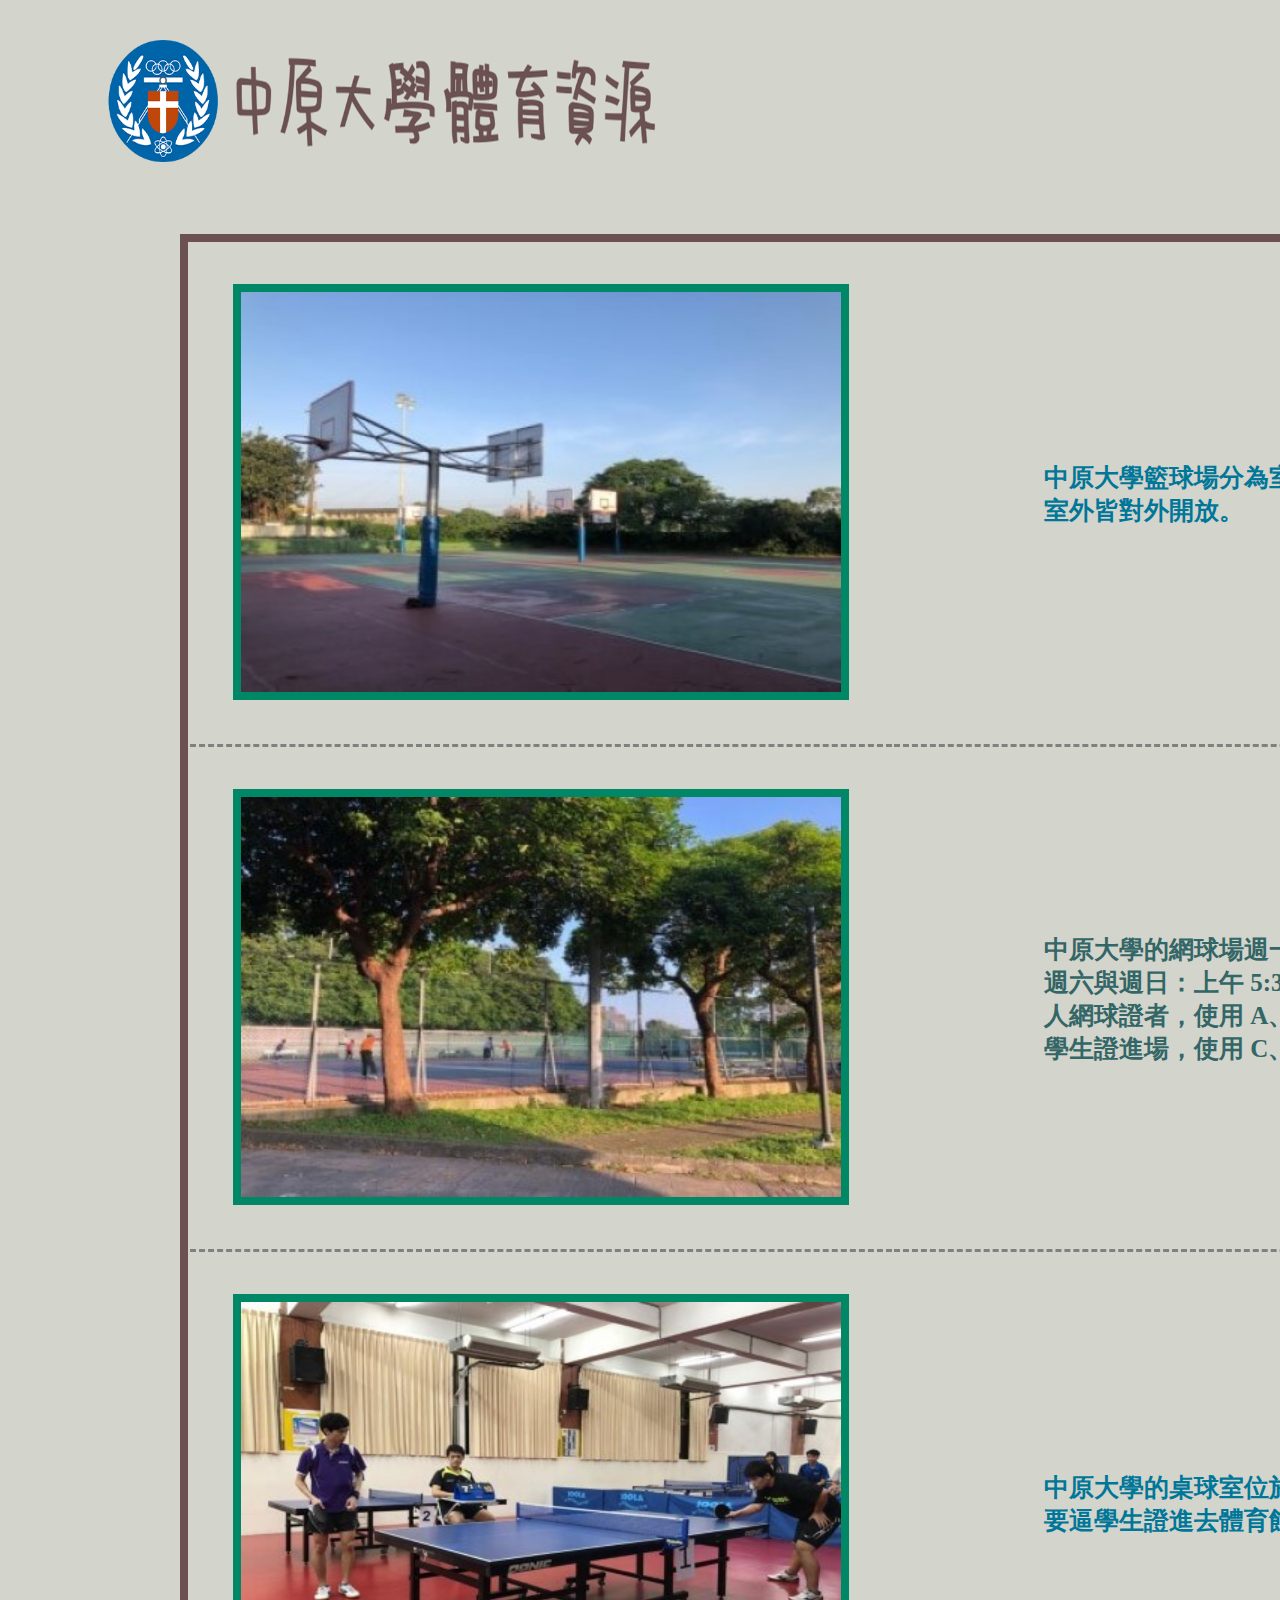
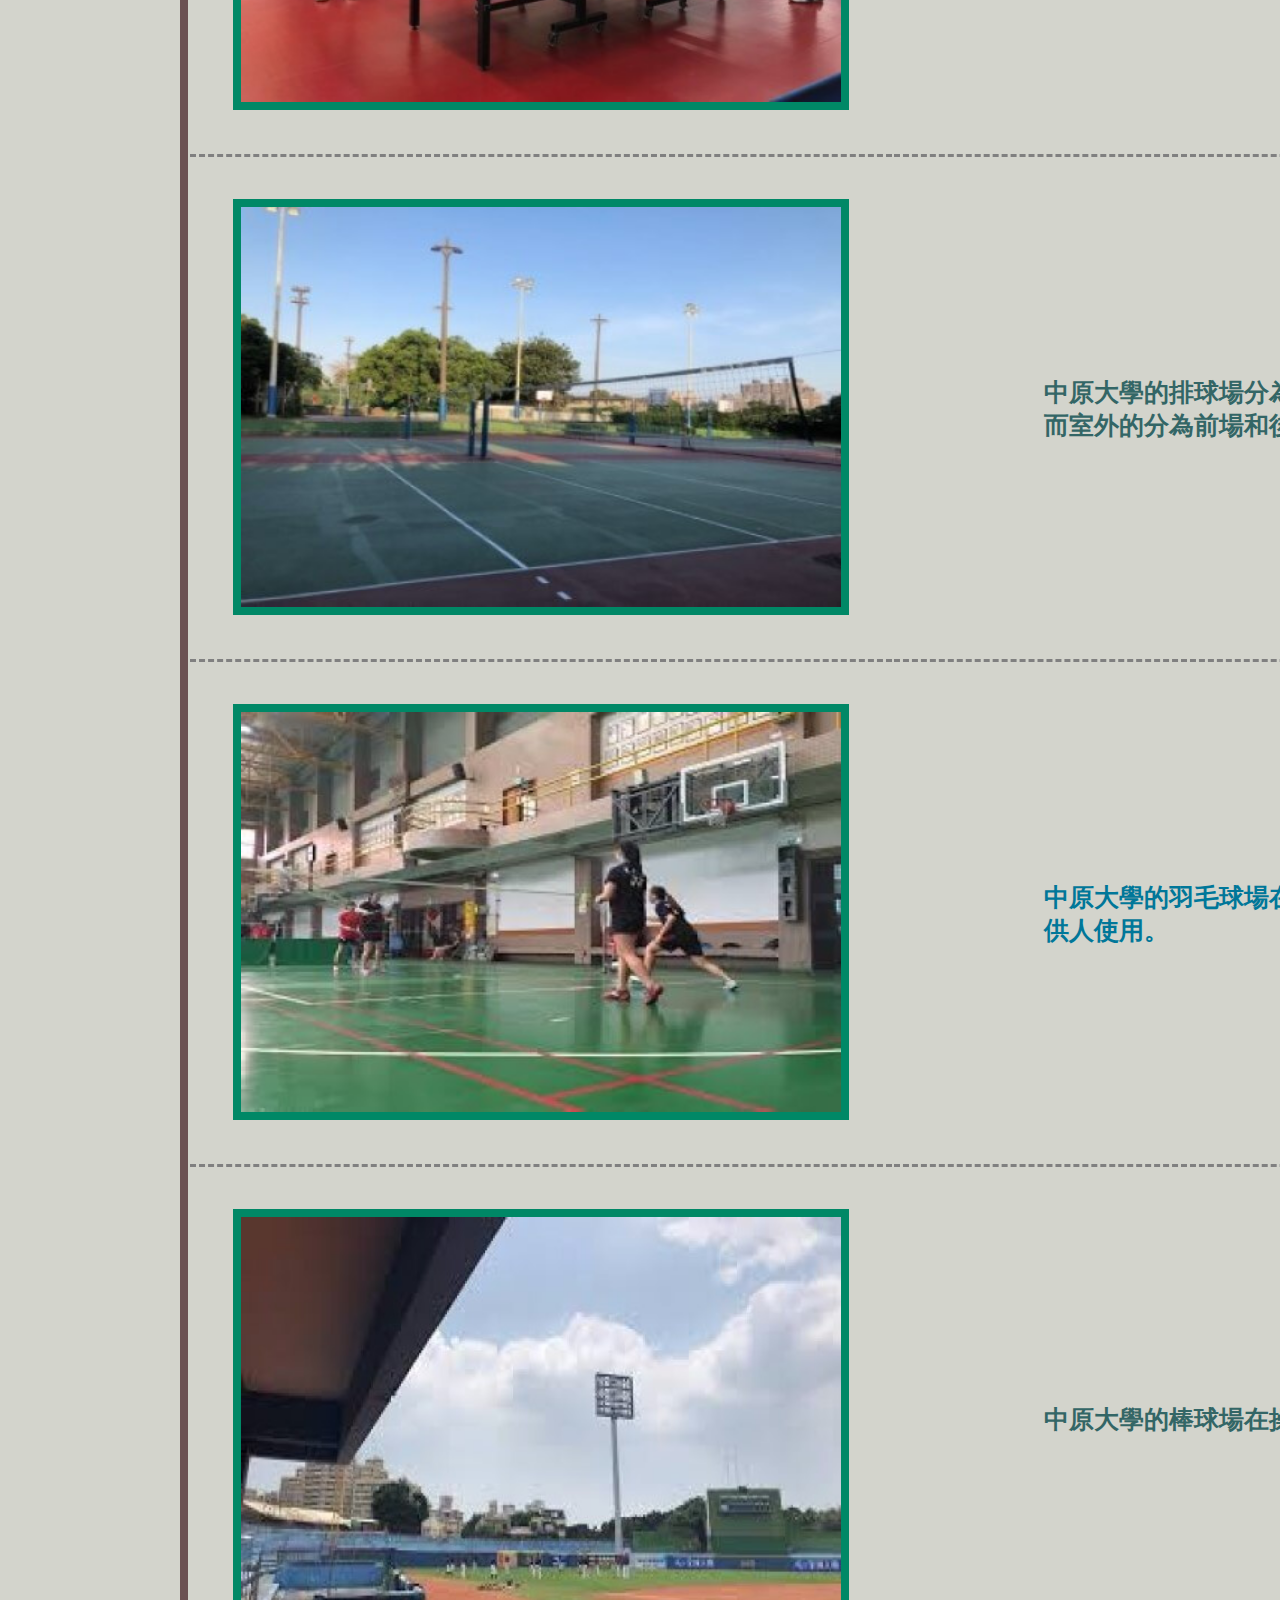
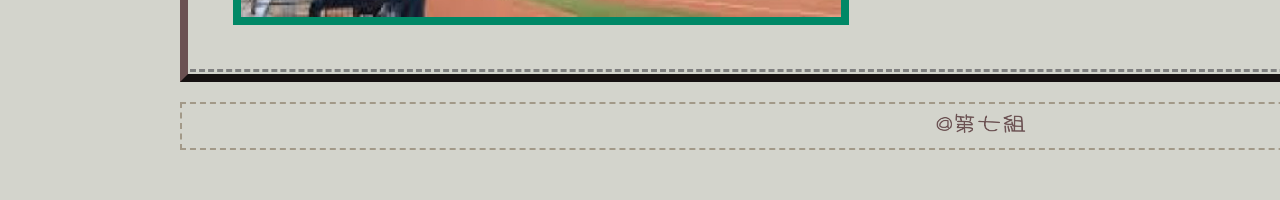
<file: ball.html>
<!DOCTYPE html>
<html>
<head>
  <meta name="viewport" content="width=device-width, initial-scale=1">
  <link rel="stylesheet" type="text/css" href="assets/css/style3.css" />
  <link rel="stylesheet" href="https://stackpath.bootstrapcdn.com/bootstrap/4.2.1/css/bootstrap.min.css" integrity="sha384-GJzZqFGwb1QTTN6wy59ffF1BuGJpLSa9DkKMp0DgiMDm4iYMj70gZWKYbI706tWS" crossorigin="anonymous">
  <meta charset="utf-8">
  <link rel="stylesheet" type="text/css" href="assets/css/style4.css" />
  <script src="https://code.jquery.com/jquery-3.3.1.slim.min.js" integrity="sha384-q8i/X+965DzO0rT7abK41JStQIAqVgRVzpbzo5smXKp4YfRvH+8abtTE1Pi6jizo" crossorigin="anonymous"></script>
  <script src="https://cdnjs.cloudflare.com/ajax/libs/popper.js/1.14.6/umd/popper.min.js" integrity="sha384-wHAiFfRlMFy6i5SRaxvfOCifBUQy1xHdJ/yoi7FRNXMRBu5WHdZYu1hA6ZOblgut" crossorigin="anonymous"></script>
  <script src="https://stackpath.bootstrapcdn.com/bootstrap/4.2.1/js/bootstrap.min.js" integrity="sha384-B0UglyR+jN6CkvvICOB2joaf5I4l3gm9GU6Hc1og6Ls7i6U/mkkaduKaBhlAXv9k" crossorigin="anonymous"></script>
  <script src="assets/js/index.js"></script>
</head>



<body class="body">
  <!--標題-->
  <div class="head">
    <a href="index.html"><div class="pic"><img src="assets/image/title.png" height="140" width="570" class="isport"></div></a>
  </div>
  <!---->


  <div class="tablediv">
   <table>
      <tr>
        <td class="photo"><img class="i" src="assets/image/p5.jpg" height="400" width="600"></td>
        <td class="word"><font color="#007799" face="標楷體"><b>中原大學籃球場分為室外與室內，室內只要逼學生證方可進入，而室外皆對外開放。</td>
      </tr>

      <tr>
        <td class="photo"><img class="i" src="assets/image/p6.jpg" height="400" width="600"></td>
        <td class="word"><font color="#336666" face="標楷體" ><b>中原大學的網球場週一至週五：上午 5:30~8:00、下午 17:10~18:50
週六與週日：上午 5:30~9:00、下午 16:00~18:50
本時段內持有個人網球證者，使用 A、B 球場；本校學生未持有個人網球證者，憑學生證進場，使用 C、D 球場。</td>
      </tr>

      <tr>
        <td class="photo"><img class="i" src="assets/image/p7.jpg" height="400" width="600"></td>
        <td class="word"><font color="#007799" face="標楷體"><b>中原大學的桌球室位於體育館一進去的左手邊走到底的地下室，只要逼學生證進去體育館便可以使用。</td>
      </tr>

      <tr>
        <td class="photo"><img class="i" src="assets/image/p8.jpg" height="400" width="600"></td>
        <td class="word"><font color="#336666" face="標楷體"><b>中原大學的排球場分為室內和室外，室內在體育館籃球場的右側，而室外的分為前場和後場，和籃球場一樣。</td>
      </tr>

       <tr>
        <td class="photo"><img class="i" src="assets/image/p9.jpg" height="400" width="600"></td>
        <td class="word"><font color="#007799" face="標楷體"><b>中原大學的羽毛球場在體育館一進去籃球場的左側，有提供羽毛球供人使用。</td>
      </tr>

       <tr>
        <td class="photo"><img class="i" src="assets/image/p10.jpg" height="400" width="600"></td>
        <td class="word"><font color="#336666" face="標楷體"><b>中原大學的棒球場在操場的中央。</td>
      </tr>





    </table>
  </div>

  <!---footer---->
  <div class="footer">
       <center><img src="assets/image/footer.png" height="40" width="100">
  </div>
  <!---->


</body>

</html>
</file>
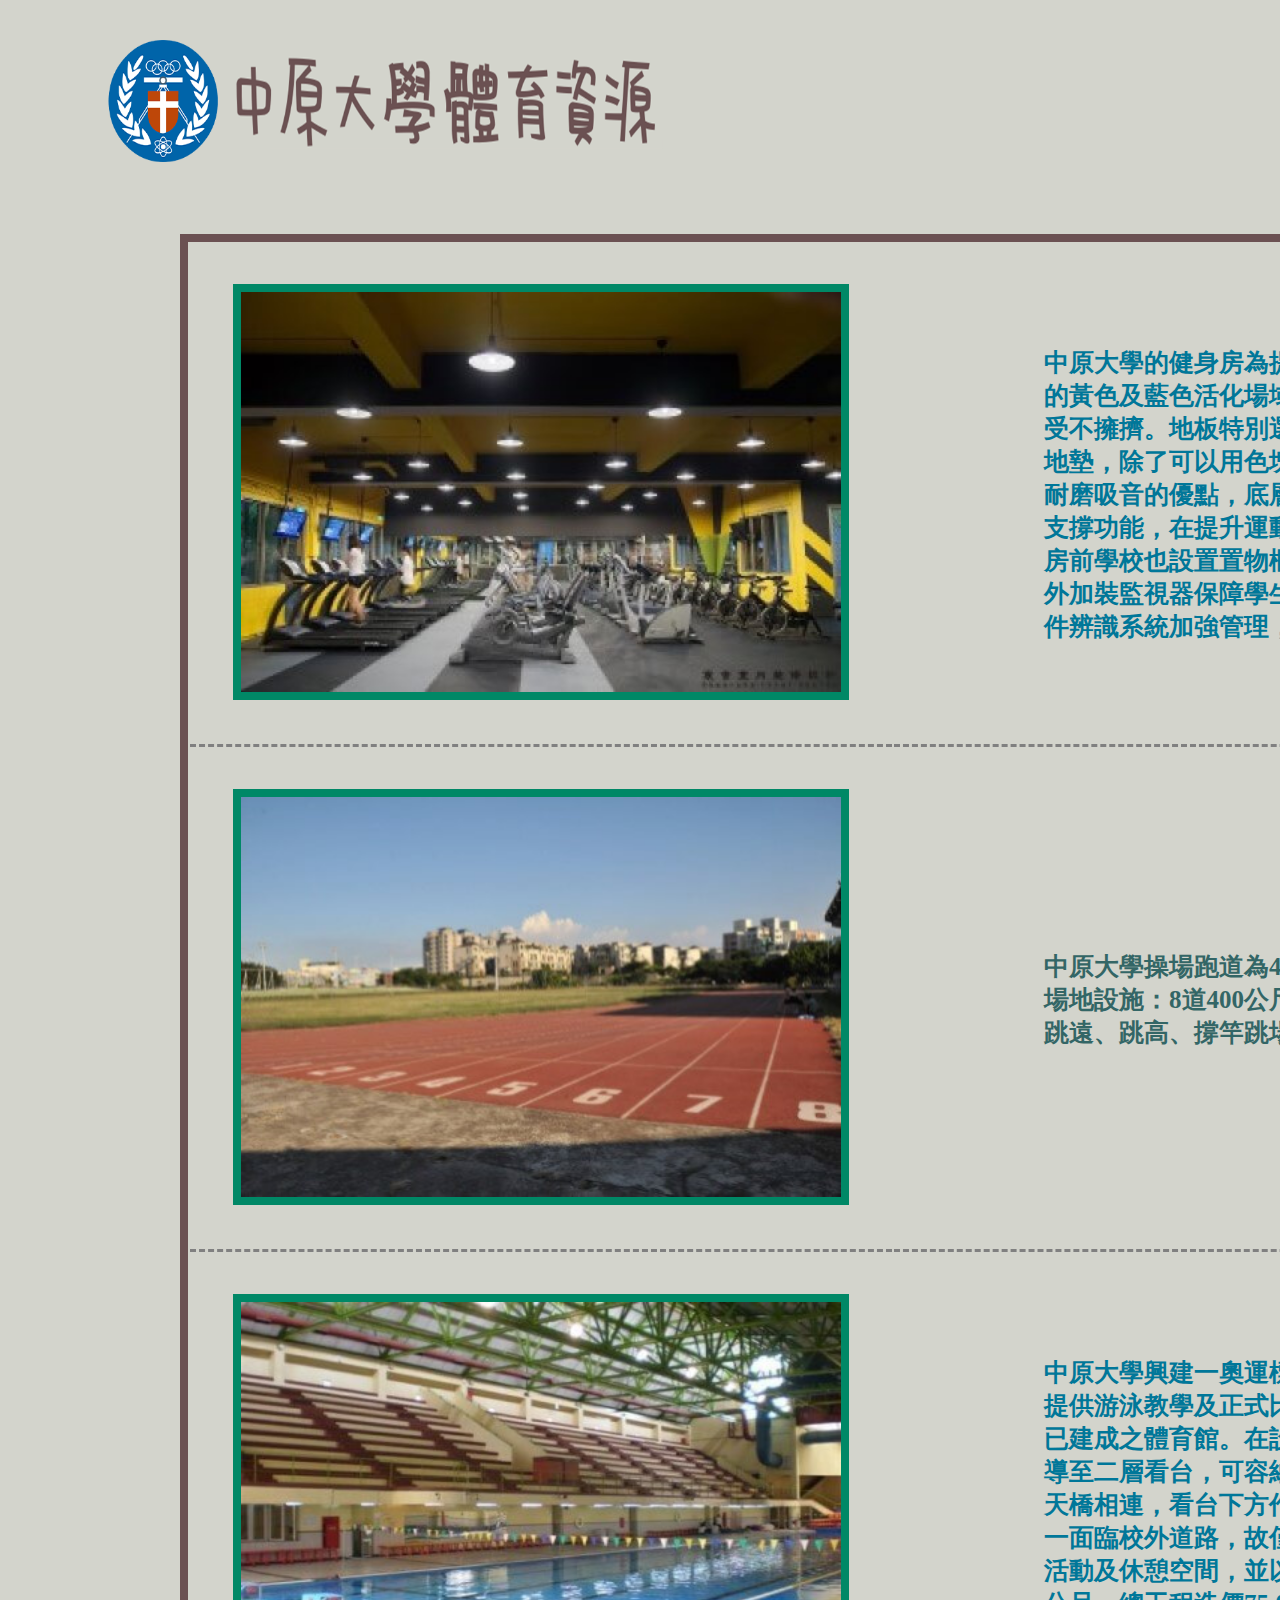
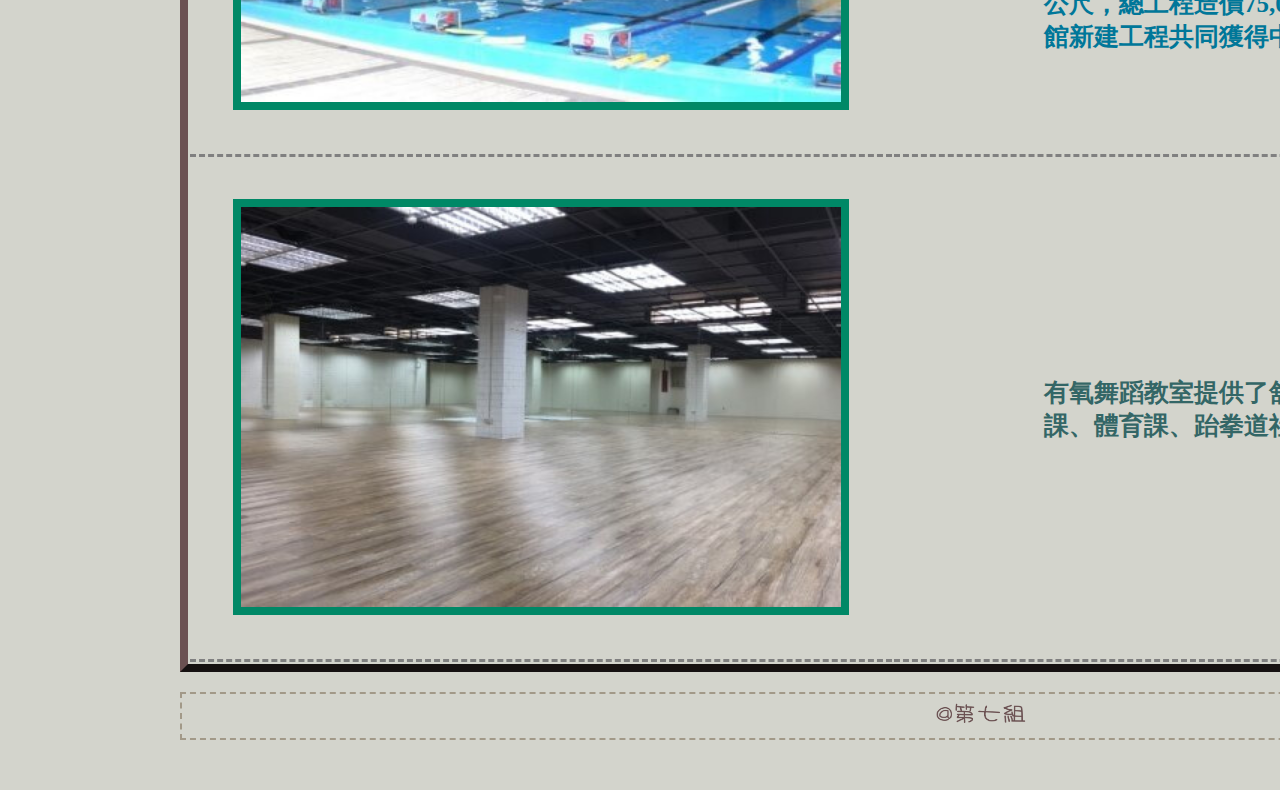
<file: fitness.html>
<!DOCTYPE html>
<html>
<head>
  <meta name="viewport" content="width=device-width, initial-scale=1">
  <link rel="stylesheet" type="text/css" href="assets/css/style3.css" />
  <link rel="stylesheet" href="https://stackpath.bootstrapcdn.com/bootstrap/4.2.1/css/bootstrap.min.css" integrity="sha384-GJzZqFGwb1QTTN6wy59ffF1BuGJpLSa9DkKMp0DgiMDm4iYMj70gZWKYbI706tWS" crossorigin="anonymous">
  <meta charset="utf-8">
  <link rel="stylesheet" type="text/css" href="assets/css/style4.css" />
  <script src="https://code.jquery.com/jquery-3.3.1.slim.min.js" integrity="sha384-q8i/X+965DzO0rT7abK41JStQIAqVgRVzpbzo5smXKp4YfRvH+8abtTE1Pi6jizo" crossorigin="anonymous"></script>
  <script src="https://cdnjs.cloudflare.com/ajax/libs/popper.js/1.14.6/umd/popper.min.js" integrity="sha384-wHAiFfRlMFy6i5SRaxvfOCifBUQy1xHdJ/yoi7FRNXMRBu5WHdZYu1hA6ZOblgut" crossorigin="anonymous"></script>
  <script src="https://stackpath.bootstrapcdn.com/bootstrap/4.2.1/js/bootstrap.min.js" integrity="sha384-B0UglyR+jN6CkvvICOB2joaf5I4l3gm9GU6Hc1og6Ls7i6U/mkkaduKaBhlAXv9k" crossorigin="anonymous"></script>
  <script src="assets/js/index.js"></script>
</head>

<body class="body">
  <!--標題-->
  <div class="head">
    <a href="index.html"><div class="pic"><img src="assets/image/title.png" height="140" width="570" class="isport"></div></a>
  </div>
  <!---->


  <div class="tablediv">
   <table>
      <tr>
        <td class="photo"><img class="i" src="assets/image/p1.jpg" height="400" width="600"></td>
        <td class="word"><font color="#007799" face="標楷體"><b>中原大學的健身房為提供學生最舒適減壓的運動空間，以明亮飽和的黃色及藍色活化場域更帶來朝氣感。器材則沿牆擺設，讓視覺感受不擁擠。地板特別選用深灰、黑色互搭的巧拼式TCP健身房專用地墊，除了可以用色塊劃分不同部位的健身區域，地墊本身還具有耐磨吸音的優點，底層的橡膠特性更能為學生們提供彈性、穩定的支撐功能，在提升運動品質之餘也保護學生運動安全！在進入健身房前學校也設置置物櫃供學生暫時擺放球鞋、運動用品，並於場內外加裝監視器保障學生個人財產，以防物品遭竊，出入場則採用證件辨識系統加強管理，讓學生可以無慮自在地享受運動。</td>
      </tr>

      <tr>
        <td class="photo"><img class="i" src="assets/image/p2.jpg" height="400" width="600"></td>
        <td class="word"><font color="#336666" face="標楷體" ><b>中原大學操場跑道為400M<br>
        場地設施：8道400公尺跑道、標槍、鉛球、鐵餅、鏈球投擲場地、跳遠、跳高、撐竿跳場地、3000 障礙水坑。</td>
      </tr>

      <tr>
        <td class="photo"><img class="i" src="assets/image/p3.jpg" height="400" width="600"></td>
        <td class="word"><font color="#007799" face="標楷體"><b>中原大學興建一奧運標準之室內游泳池，池內有水道8條長50M，提供游泳教學及正式比賽之用。外牆R.C、屋頂鋼構，造型配搭先已建成之體育館。在設計上乾濕動線嚴格劃分，觀眾自門廳直接引導至二層看台，可容納觀眾400～600席，看台架高與體育館二樓以天橋相連，看台下方作為更衣、浴廁、管理及機電之用。由於泳池一面臨校外道路，故僅開高窗，泳池兩端以大玻璃面配合池邊教學活動及休憩空間，並以天窗採光。本工程總樓地板面積3,130平方公尺，總工程造價75,000,000元，於1991年5月竣工。本工程與體育館新建工程共同獲得中華民國建築師雜誌銀牌獎。</td>
      </tr>

      <tr>
        <td class="photo"><img class="i" src="assets/image/p4.jpg" height="400" width="600"></td>
        <td class="word"><font color="#336666" face="標楷體"><b>有氧舞蹈教室提供了舒適的環境可供中原大學的學生做有氧舞蹈課、體育課、跆拳道社團......等練習。</td>
      </tr>



    </table>
  </div>

  <!---footer---->
  <div class="footer">
       <center><img src="assets/image/footer.png" height="40" width="100">
  </div>
  <!---->


</body>

</html>
</file>
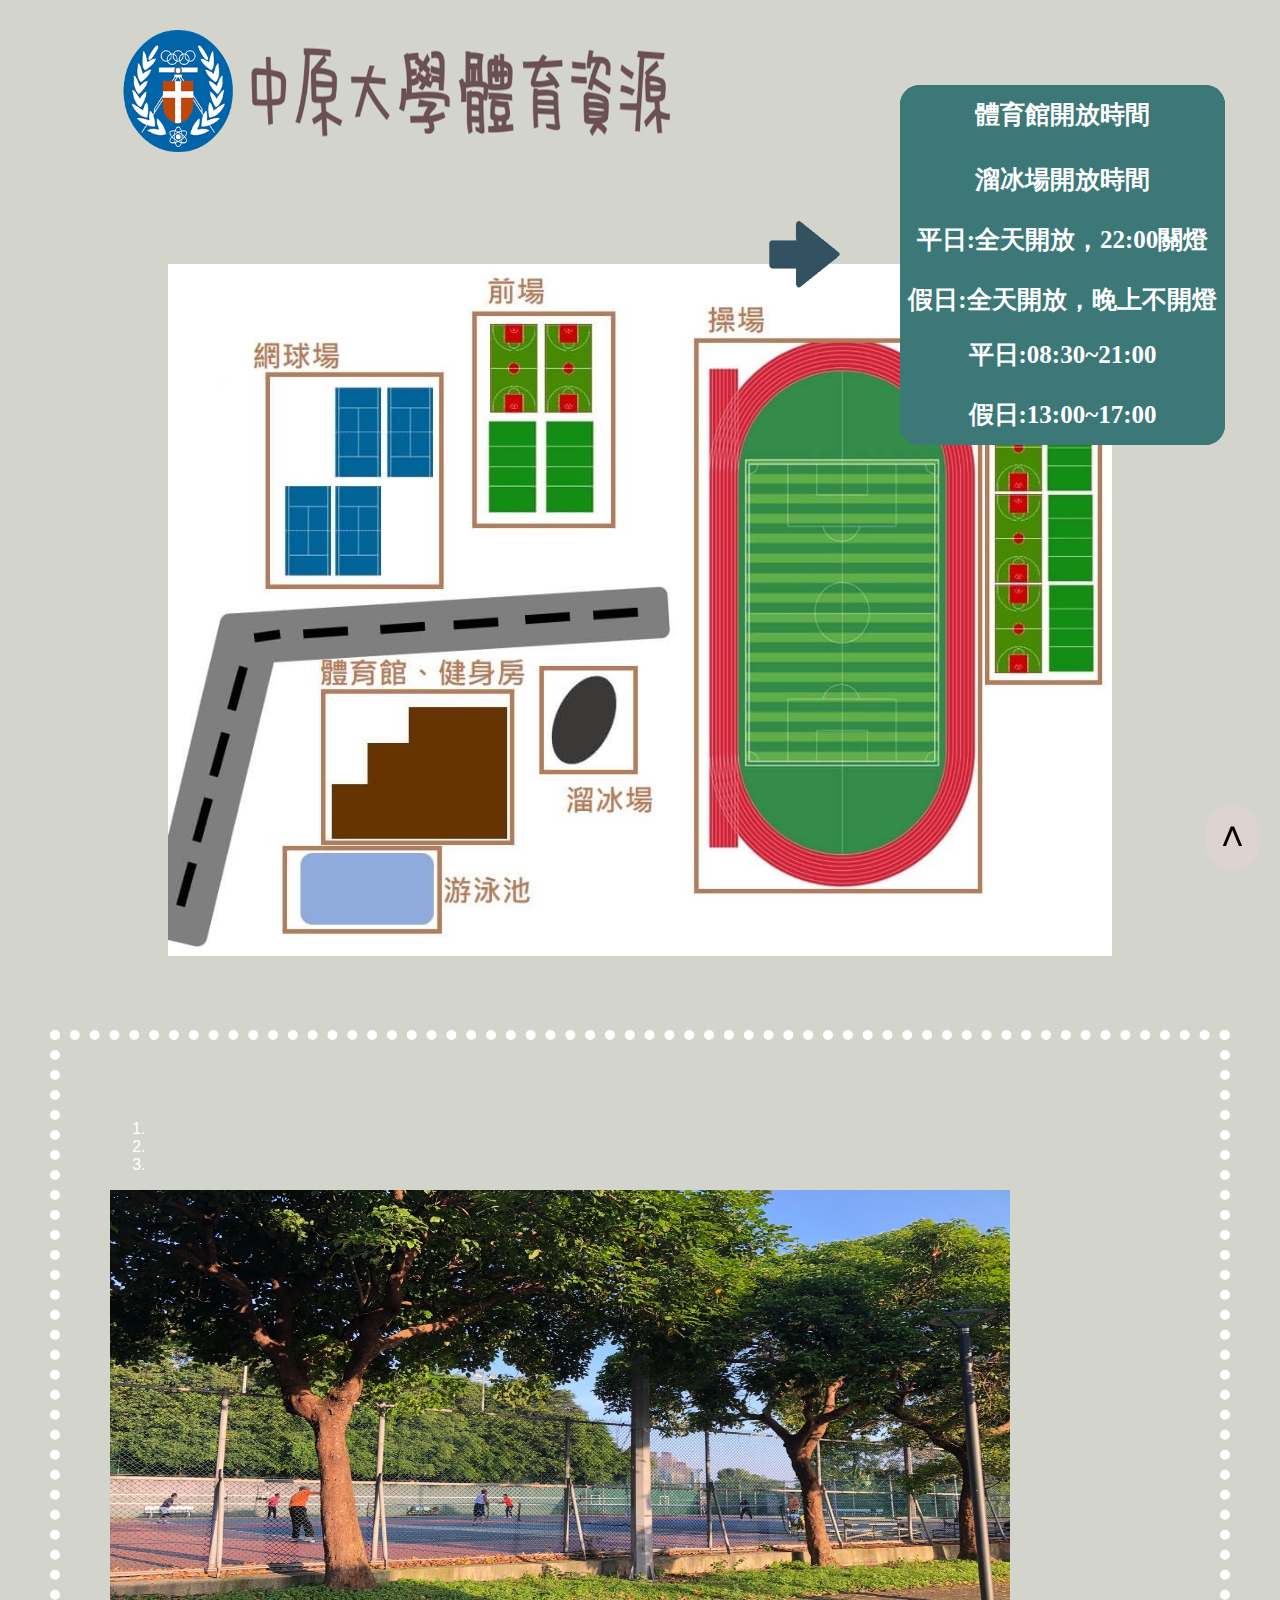
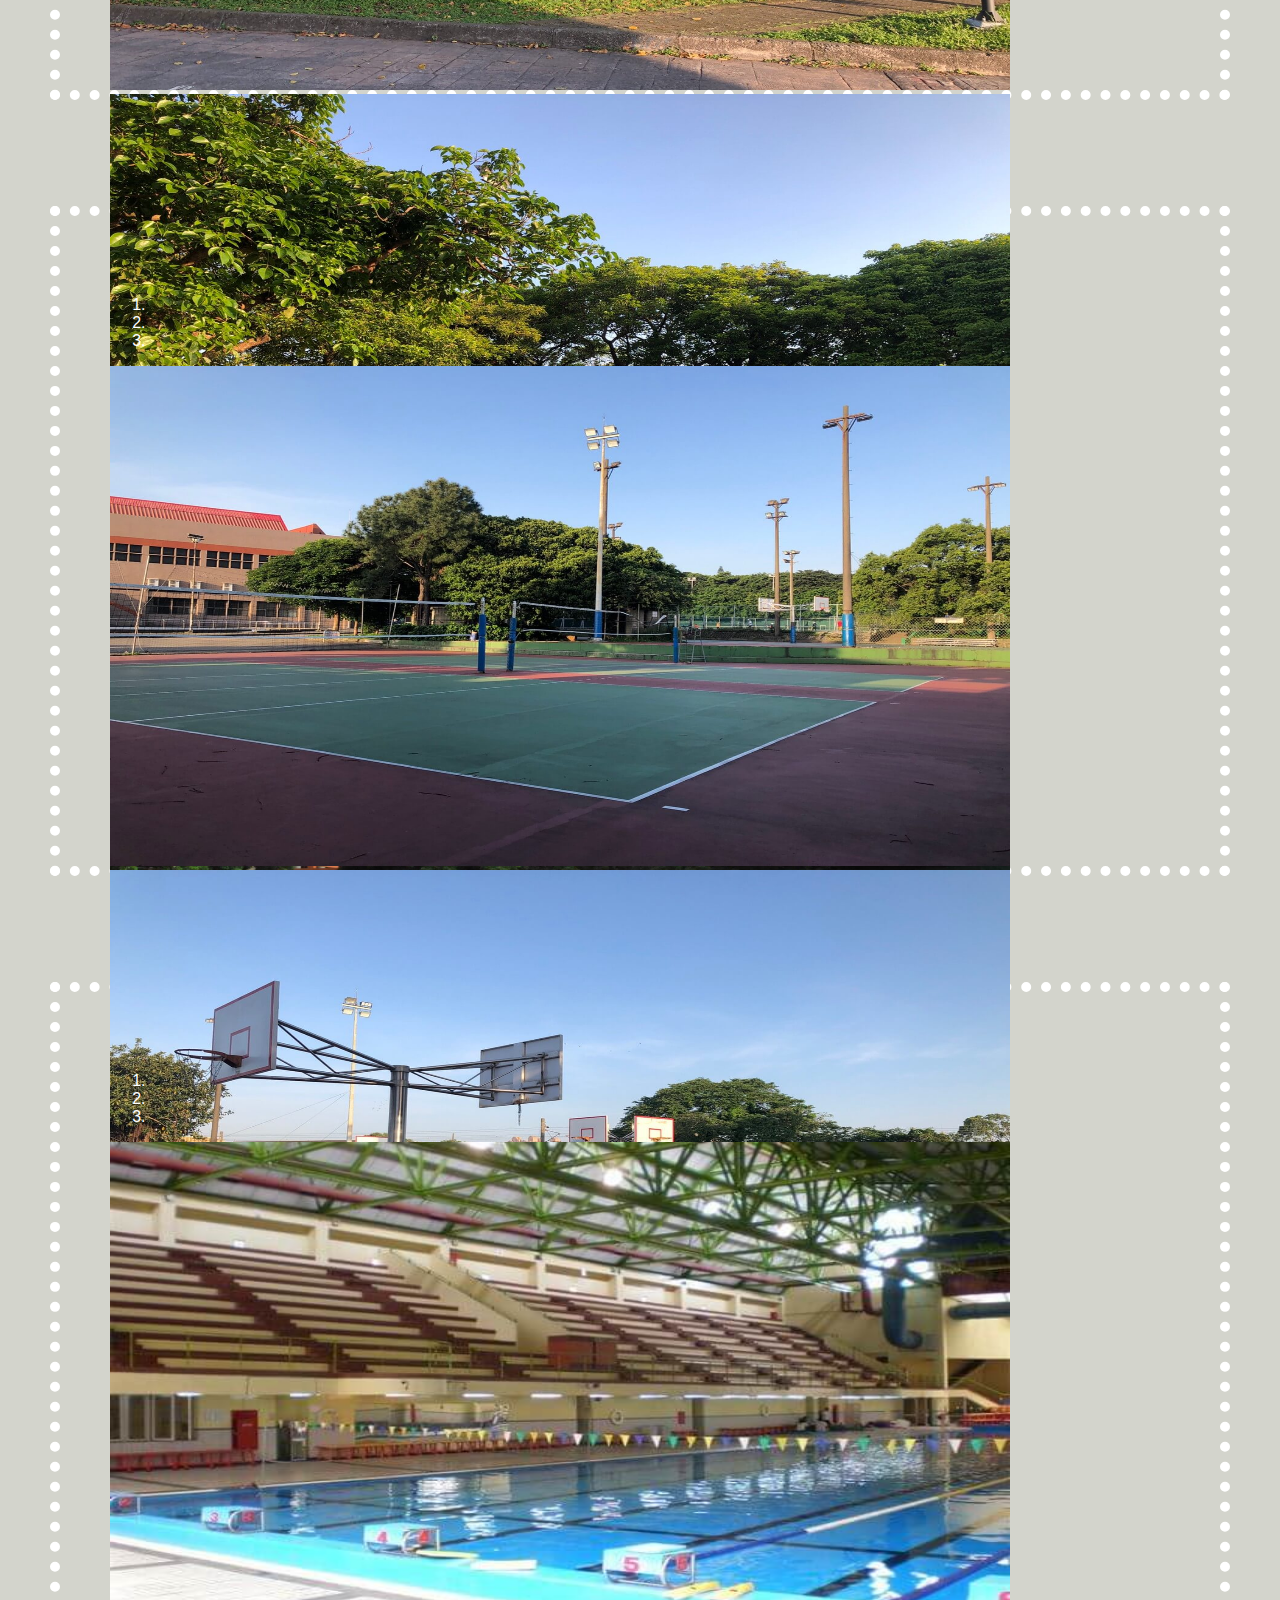
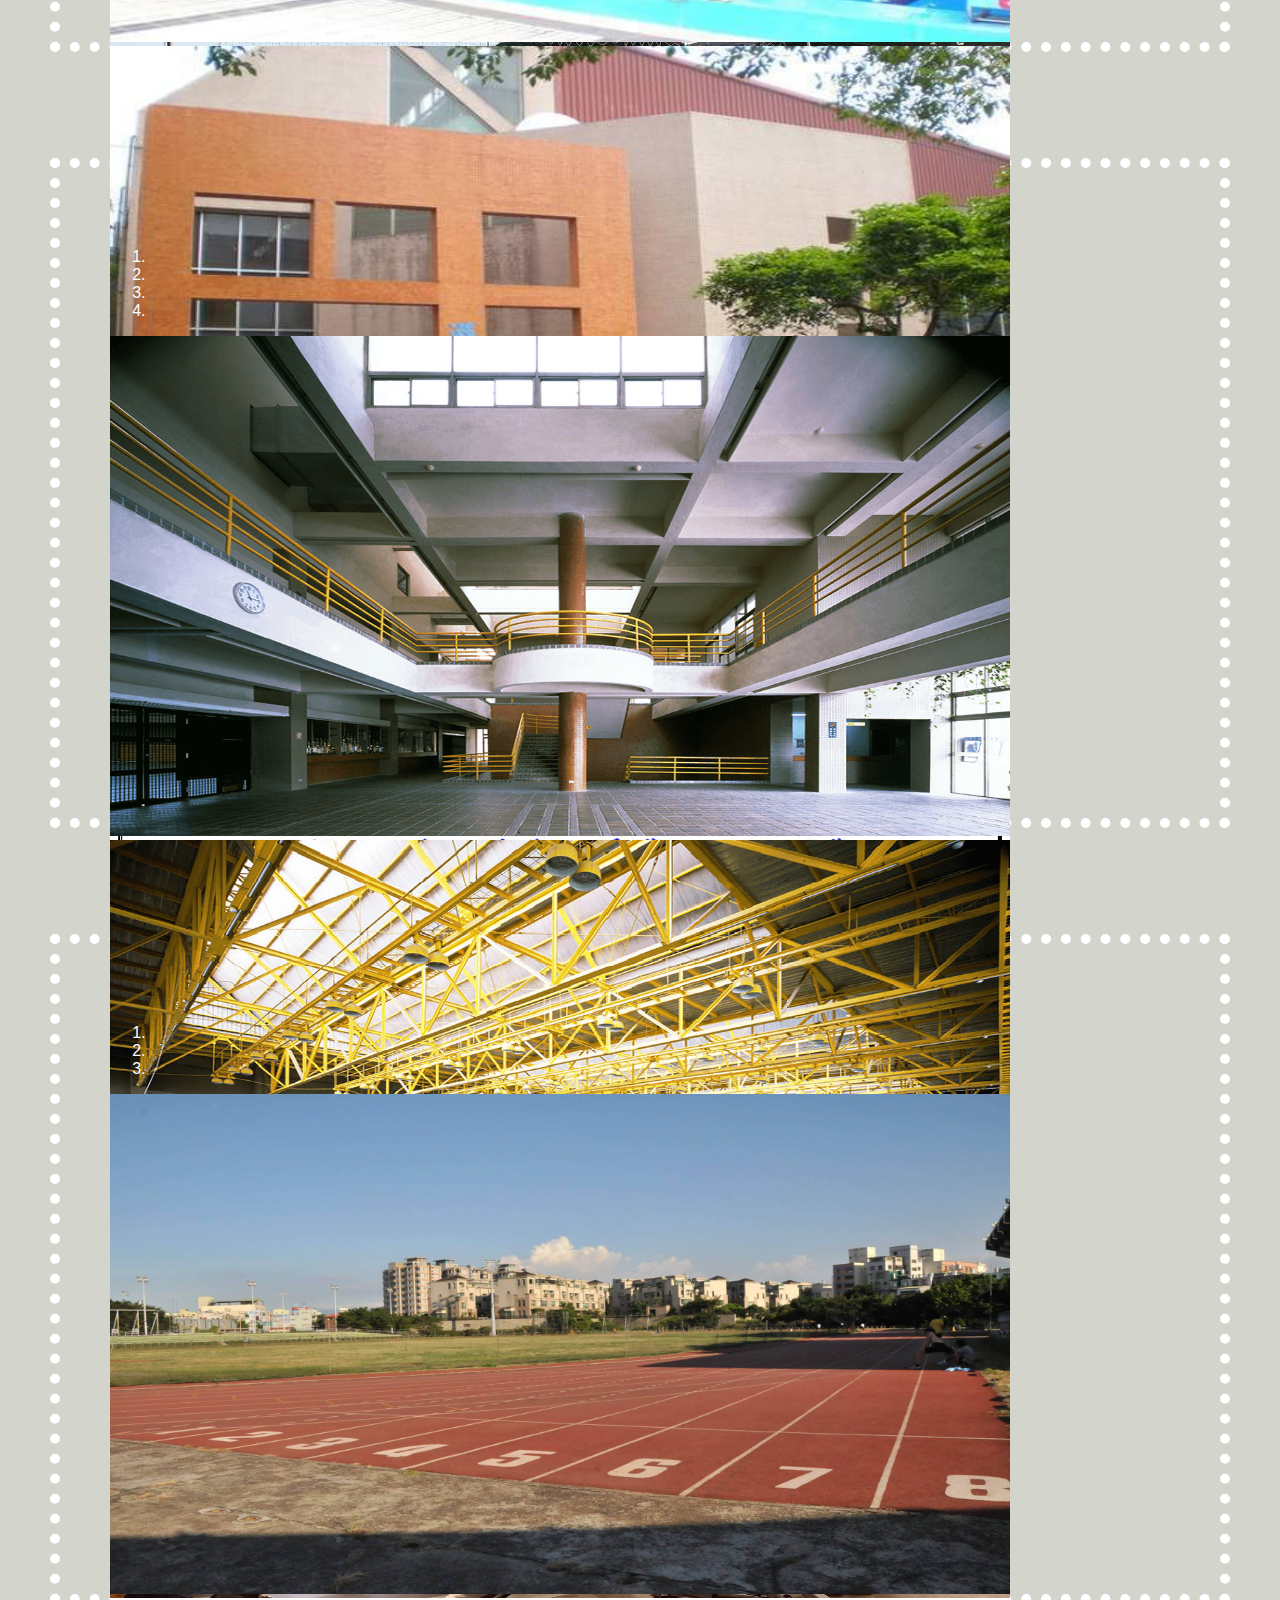
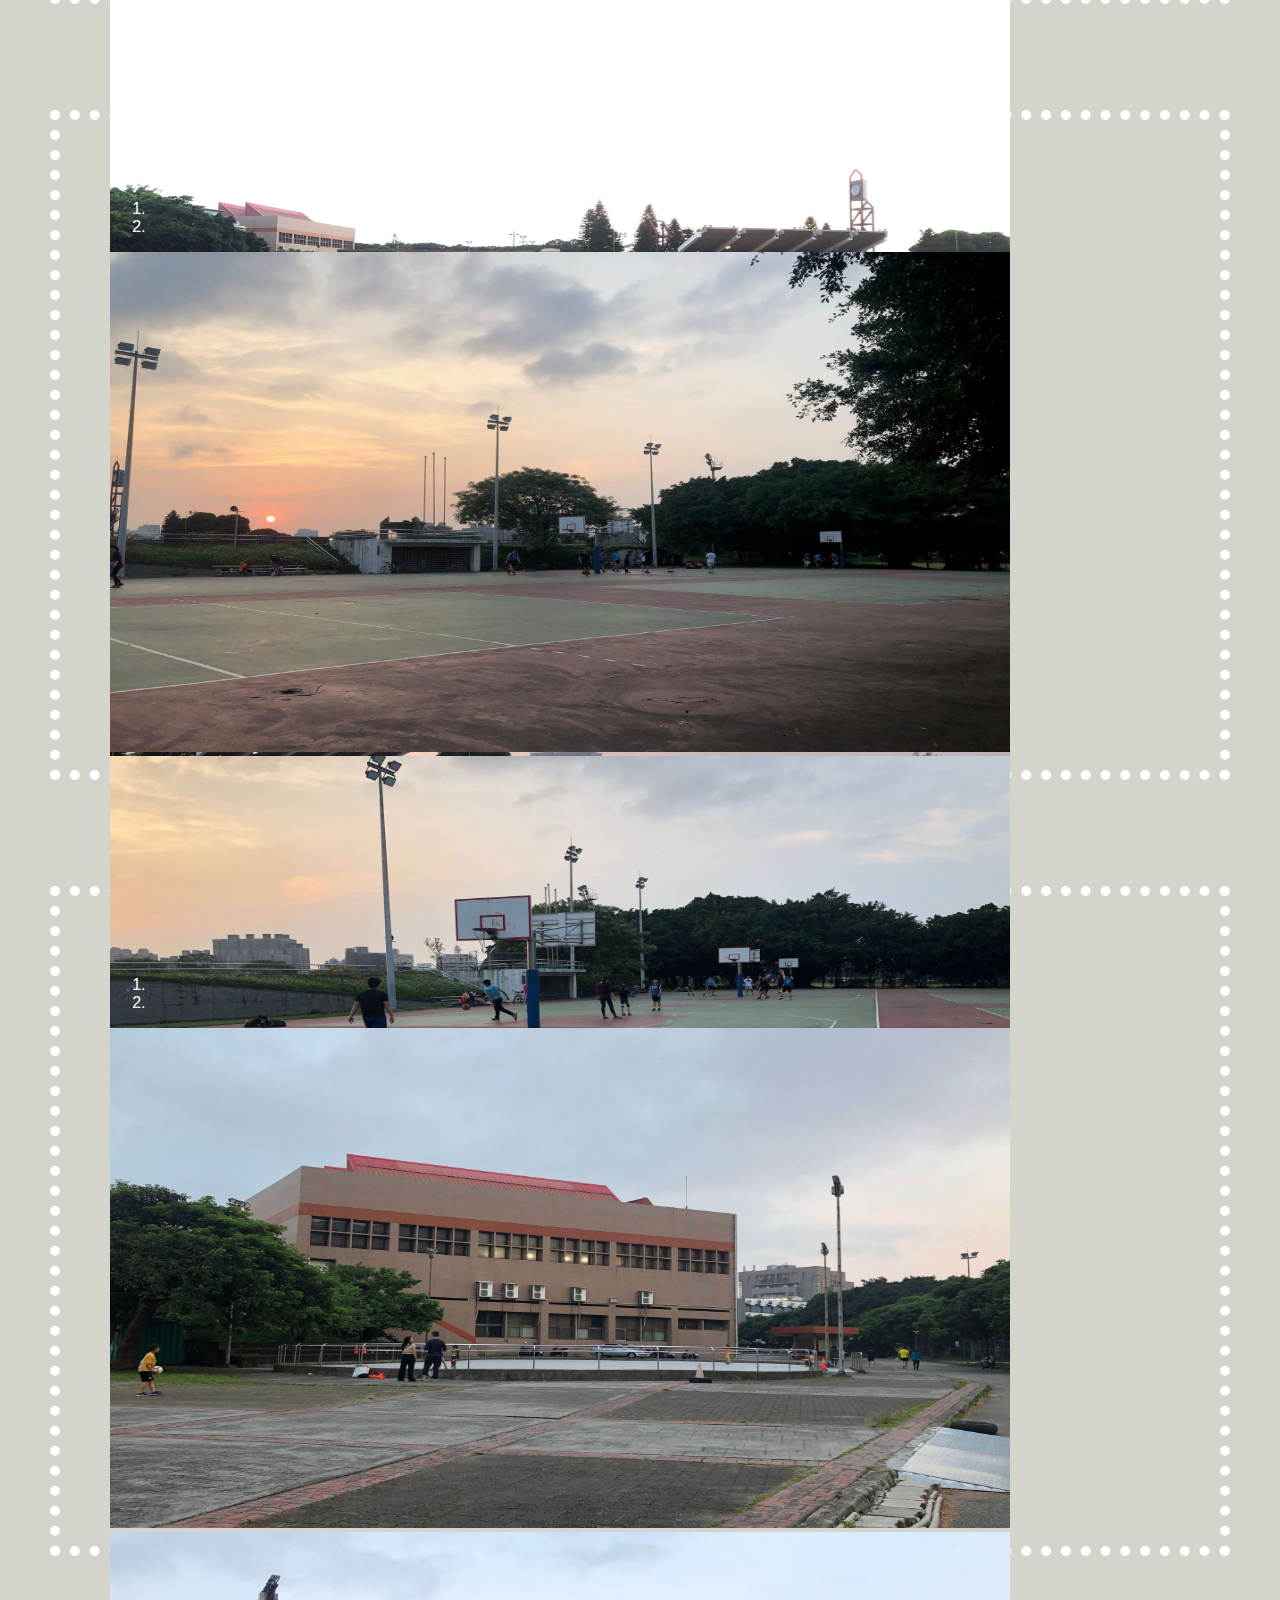
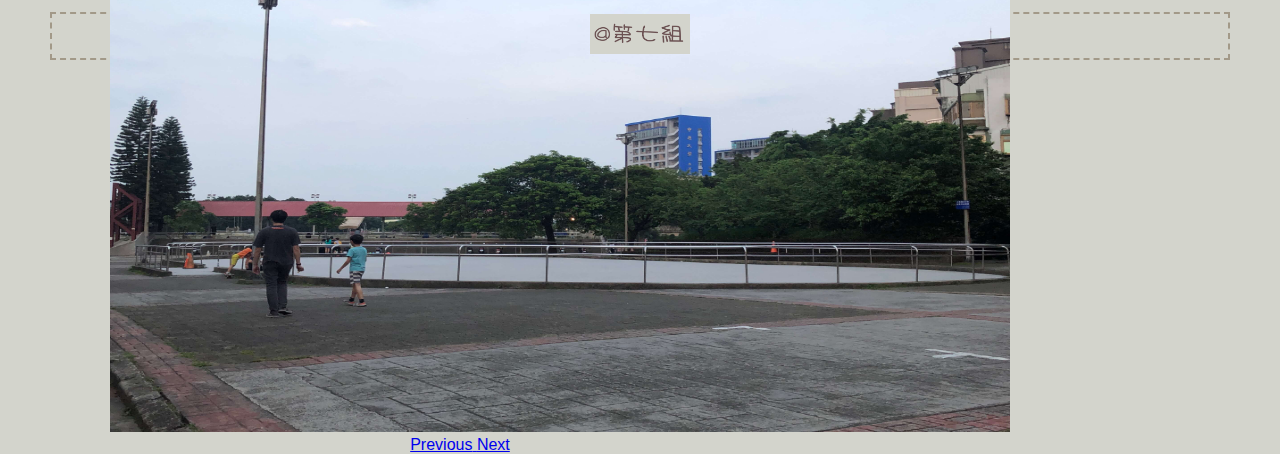
<file: local.html>
<!DOCTYPE html>
<html>
<head>
	<meta name="viewport" content="width=device-width, initial-scale=1">
	<link rel="stylesheet" href="https://stackpath.bootstrapcdn.com/bootstrap/4.2.1/css/bootstrap.min.css" integrity="sha384-GJzZqFGwb1QTTN6wy59ffF1BuGJpLSa9DkKMp0DgiMDm4iYMj70gZWKYbI706tWS" crossorigin="anonymous">
	<meta charset="utf-8">
	<link rel="stylesheet" type="text/css" href="assets/css/style2.css" />

	<script src='https://ajax.googleapis.com/ajax/libs/jquery/1.8.2/jquery.min.js'></script>
	<script src="https://cdnjs.cloudflare.com/ajax/libs/popper.js/1.14.6/umd/popper.min.js" integrity="sha384-wHAiFfRlMFy6i5SRaxvfOCifBUQy1xHdJ/yoi7FRNXMRBu5WHdZYu1hA6ZOblgut" crossorigin="anonymous"></script>
	<script src="https://stackpath.bootstrapcdn.com/bootstrap/4.2.1/js/bootstrap.min.js" integrity="sha384-B0UglyR+jN6CkvvICOB2joaf5I4l3gm9GU6Hc1og6Ls7i6U/mkkaduKaBhlAXv9k" crossorigin="anonymous"></script>


</head>
<body>
	
	<div class="head">
		<a href="index.html"><div class="pic"><img src="assets/image/title.png" height="140" width="570" class="isport"></div></a>
	</div>
	<!---->
	<div   align="center" class="image">
		<img src="assets/image/1586879119797.jpg" width="80%" height="70%" alt="map" usemap="#gym">
		<map name="gym">
			<a href="#01" alt="tennis" style="top:15%;left:19%;width:14%;height:30%"></a>
			<a href="#03" alt="swim" style="top:81%;left:20%;width:13%;height:10%">	</a>
			<a href="#02" alt="front" style="top:8%;left:37%;width:9%;height:27%"></a>
			<a href="#04" alt="gym" style="top:60%;left:23%;width:16%;height:19%"></a>
			<a href="#05" alt="playground" style="top:13%;left:56%;width:20%;height:75%"></a>
			<a href="#06" alt="back" style="top:19%;left:80%;width:9%;height:38%"></a>
			<a href="#07" alt="ice" style="top:57%;left:41%;width:9%;height:16%"></a>
		</div>
		<div class="tab" a id="01" >
			<div  align="center" class="bodyhome">

				<div id="carouselExampleIndicators" class="carousel slide" data-ride="carousel">
					<div class="imggg">
						<img src="assets/image/123.png"  width="200" height="200">
					</div>
					<div class="word">
						網球場開放的時間<br>

						平日:(早)05:30~08:00<br>&nbsp;&nbsp;(晚)17:00~18:50 <br>
						假日:(早)05:30~09:00<br>(晚)16:00~18:50

					</div>
					<ol class="carousel-indicators">
						<li data-target="#carouselExampleIndicators" data-slide-to="0" class="active"></li>
						<li data-target="#carouselExampleIndicators" data-slide-to="1"></li>
						<li data-target="#carouselExampleIndicators" data-slide-to="2"></li>
					</ol>
					<div class="carousel-inner">
						<div class="carousel-item active">
							<img src="assets/image/2020416_200418_0002.jpg" class="d-block w-100" alt="" width="900" height="500">
						</div>
						<div class="carousel-item">
							<img src="assets/image/2020416_200418_0003.jpg" class="d-block w-100" alt="" width="900" height="500">
						</div>
						<div class="carousel-item">
							<img src="assets/image/tennis1.jpg" class="d-block w-100" alt="" width="900" height="500">
						</div>
					</div>
					<a class="carousel-control-prev" href="#carouselExampleIndicators" role="button" data-slide="prev">
						<span class="carousel-control-prev-icon" aria-hidden="true"></span>
						<span class="sr-only">Previous</span>
					</a>
					<a class="carousel-control-next" href="#carouselExampleIndicators" role="button" data-slide="next">
						<span class="carousel-control-next-icon" aria-hidden="true"></span>
						<span class="sr-only">Next</span>
					</a>
				</div>		
			</div>
		</div>
		<br><br>
		<div class="tab" a id="02">
			<div   align="center" class="bodyhome">
				<div id="car01" class="carousel slide" data-ride="carousel">
					<div class="imggg">
						<img src="assets/image/123.png"  width="200" height="200">
					</div>
					<div class="word2">
						前場開放時間<br>
						平日:全天開放，22:00關燈<br>
					假日:全天開放，晚上不開燈</td>

				</div>

				<ol class="carousel-indicators">
					<li data-target="#car01" data-slide-to="0" class="active"></li>
					<li data-target="#car01" data-slide-to="1"></li>
					<li data-target="#car01" data-slide-to="2"></li>
				</ol>
				<div class="carousel-inner">
					<div class="carousel-item active">
						<img src="assets/image/front1.jpg" class="d-block w-100" alt="" width="900" height="500">
					</div>
					<div class="carousel-item">
						<img src="assets/image/front2.jpg" class="d-block w-100" alt="" width="900" height="500">
					</div>
					<div class="carousel-item">
						<img src="assets/image/front3.jpg" class="d-block w-100" alt="" width="900" height="500">
					</div>
				</div>
				<a class="carousel-control-prev" href="#car01" role="button" data-slide="prev">
					<span class="carousel-control-prev-icon" aria-hidden="true"></span>
					<span class="sr-only">Previous</span>
				</a>
				<a class="carousel-control-next" href="#car01" role="button" data-slide="next">
					<span class="carousel-control-next-icon" aria-hidden="true"></span>
					<span class="sr-only">Next</span>
				</a>
			</div>
		</div>
	</div>
	<br><br>
	<div class="tab" a id="03">
		<div   align="center" class="bodyhome">
			<div id="car02" class="carousel slide" data-ride="carousel">
				<div class="imggg">
					<img src="assets/image/123.png"  width="200" height="200">
				</div>
				<div class="word">
					游泳池開放時間 <br>
					平日:(早)05:00~08:00<br>&nbsp;&nbsp;(午)12:00~13:00<br>&nbsp;&nbsp;(晚)17:00~20:00<br>
					假日:(早)05:00~09:00<br>(晚)13:00~17:00
				</div>

				<ol class="carousel-indicators">
					<li data-target="#car02" data-slide-to="0" class="active"></li>
					<li data-target="#car02" data-slide-to="1"></li>
					<li data-target="#car02" data-slide-to="2"></li>
				</ol>
				<div class="carousel-inner">
					<div class="carousel-item active">
						<img src="assets/image/swim1.jpg" class="d-block w-100" alt="" width="900" height="500">
					</div>
					<div class="carousel-item">
						<img src="assets/image/swim2.jpg" class="d-block w-100" alt="" width="900" height="500">
					</div>
					<div class="carousel-item">
						<img src="assets/image/swim3.jpg" class="d-block w-100" alt="" width="900" height="500">
					</div>
				</div>
				<a class="carousel-control-prev" href="#car02" role="button" data-slide="prev">
					<span class="carousel-control-prev-icon" aria-hidden="true"></span>
					<span class="sr-only">Previous</span>
				</a>
				<a class="carousel-control-next" href="#car02" role="button" data-slide="next">
					<span class="carousel-control-next-icon" aria-hidden="true"></span>
					<span class="sr-only">Next</span>
				</a>
			</div>
		</div>
	</div>
	<br><br>
	<div class="tab" a id="04" >
		<div a id="04"  align="center" class="bodyhome">
			<div id="car03" class="carousel slide" data-ride="carousel">
				<div class="imggg">
					<img src="assets/image/123.png"  width="200" height="200">
				</div>
				<div class="word">
					體育館開放時間<br>

					平日:08:00~22:00 <br>
					假日:13:00~17:00 <br>
					健身房開放時間 <br>


					平日:08:30~21:00 <br>
					假日:13:00~17:00



				</div>


				<ol class="carousel-indicators">
					<li data-target="#car03" data-slide-to="0" class="active"></li>
					<li data-target="#car03" data-slide-to="1"></li>
					<li data-target="#car03" data-slide-to="2"></li>
					<li data-target="#car03" data-slide-to="3"></li>
				</ol>
				<div class="carousel-inner">
					<div class="carousel-item active">
						<img src="assets/image/gym1.png" class="d-block w-100" alt="" width="900" height="500">
					</div>
					<div class="carousel-item">
						<img src="assets/image/gym2.png" class="d-block w-100" alt="" width="900" height="500">
					</div>
					<div class="carousel-item">
						<img src="assets/image/gym3.jpg" class="d-block w-100" alt="" width="900" height="500">
					</div>
					<div class="carousel-item">
						<img src="assets/image/gym4.jpg" class="d-block w-100" alt="" width="900" height="500">
					</div>      </div>
					<a class="carousel-control-prev" href="#car03" role="button" data-slide="prev">
						<span class="carousel-control-prev-icon" aria-hidden="true"></span>
						<span class="sr-only">Previous</span>
					</a>
					<a class="carousel-control-next" href="#car03" role="button" data-slide="next">
						<span class="carousel-control-next-icon" aria-hidden="true"></span>
						<span class="sr-only">Next</span>
					</a>
				</div>
			</div>
		</div>
		<br><br>
		<div class="tab" a id="05">
			<div   align="center" class="bodyhome">

				<div id="car04" class="carousel slide" data-ride="carousel">
					<div class="imggg">
						<img src="assets/image/123.png"  width="200" height="200">
					</div>
					<div class="word2">
						操場開放時間<br>
						平日:全天開放，22:00關燈 <br>假日:全天開放，晚上不開燈
					</div>

					<ol class="carousel-indicators">
						<li data-target="#car04" data-slide-to="0" class="active"></li>
						<li data-target="#car04" data-slide-to="1"></li>
						<li data-target="#car04" data-slide-to="2"></li>
					</ol>
					<div class="carousel-inner">
						<div class="carousel-item active">
							<img src="assets/image/play1.jpg" class="d-block w-100" alt="" width="900" height="500">
						</div>
						<div class="carousel-item">
							<img src="assets/image/play2.jpg" class="d-block w-100" alt="" width="900" height="500">
						</div>
						<div class="carousel-item">
							<img src="assets/image/play3.jpg" class="d-block w-100" alt="" width="900" height="500">
						</div>
					</div>
					<a class="carousel-control-prev" href="#car04" role="button" data-slide="prev">
						<span class="carousel-control-prev-icon" aria-hidden="true"></span>
						<span class="sr-only">Previous</span>
					</a>
					<a class="carousel-control-next" href="#car04" role="button" data-slide="next">
						<span class="carousel-control-next-icon" aria-hidden="true"></span>
						<span class="sr-only">Next</span>
					</a>
				</div>
			</div>
		</div>
		<br><br>
		<div class="tab" a id="06">
			<div align="center" class="bodyhome">
				<div id="car05" class="carousel slide" data-ride="carousel">
					<div class="imggg">
						<img src="assets/image/123.png"  width="200" height="200">
					</div>
					<div class="word2">
						後場開放時間<br>
						平日:全天開放，22:00關燈<br>假日:全天開放，晚上不開燈
					</div>

					<ol class="carousel-indicators">
						<li data-target="#car05" data-slide-to="0" class="active"></li>
						<li data-target="#car05" data-slide-to="1"></li>

					</ol>
					<div class="carousel-inner">
						<div class="carousel-item active">
							<img src="assets/image/back1.jpg" class="d-block w-100" alt="" width="900" height="500">
						</div>
						<div class="carousel-item">
							<img src="assets/image/back2.jpg" class="d-block w-100" alt="" width="900" height="500">
						</div>

					</div>
					<a class="carousel-control-prev" href="#car05" role="button" data-slide="prev">
						<span class="carousel-control-prev-icon" aria-hidden="true"></span>
						<span class="sr-only">Previous</span>
					</a>
					<a class="carousel-control-next" href="#car05" role="button" data-slide="next">
						<span class="carousel-control-next-icon" aria-hidden="true"></span>
						<span class="sr-only">Next</span>
					</a>
				</div>
			</div>
		</div>
		<br><br>

		<div class="tab" a id="07">
			<div   align="center" class="bodyhome">
				<div id="car06" class="carousel slide" data-ride="carousel">
					<div class="imggg">
						<img src="assets/image/123.png"  width="200" height="200">
					</div>
					<div class="word2">
						溜冰場開放時間<br>
						平日:全天開放，22:00關燈<br>假日:全天開放，晚上不開燈
					</div>

					<ol class="carousel-indicators">
						<li data-target="#car06" data-slide-to="0" class="active"></li>
						<li data-target="#car06" data-slide-to="1"></li>

					</ol>
					<div class="carousel-inner">
						<div class="carousel-item active">
							<img src="assets/image/ice.jpg" class="d-block w-100" alt="" width="900" height="500">
						</div>
						<div class="carousel-item">
							<img src="assets/image/ice2.jpg" class="d-block w-100" alt="" width="900" height="500">
						</div>

					</div>
					<a class="carousel-control-prev" href="#car06" role="button" data-slide="prev">
						<span class="carousel-control-prev-icon" aria-hidden="true"></span>
						<span class="sr-only">Previous</span>
					</a>
					<a class="carousel-control-next" href="#car06" role="button" data-slide="next">
						<span class="carousel-control-next-icon" aria-hidden="true"></span>
						<span class="sr-only">Next</span>
					</a>
				</div>
			</div>
		</div>
		<br><br>
		<div id="gotop">˄</div>
		<!---footer---->
		<div class="footer">
			<center><img src="assets/image/footer.png" height="40" width="100">
			</div>
			<!---->
			<script>
				$("#gotop").click(function(){
					jQuery("html,body").animate({
						scrollTop:0
					},1000);
				});
				$(window).scroll(function() {
					if ( $(this).scrollTop() > 300){
						$('#gotop').fadeIn("fast");
					} else {
						$('#gotop').stop().fadeOut("fast");s
					}
				});
			</script>
			<script>
				function openPage(pageName,elmnt,color) {
					var i, tabcontent, tablinks;
					tabcontent = document.getElementsByClassName("tabcontent");
					for (i = 0; i < tabcontent.length; i++) {
						tabcontent[i].style.display = "none";
					}
					tablinks = document.getElementsByClassName("tablink");
					for (i = 0; i < tablinks.length; i++) {
						tablinks[i].style.backgroundColor = "";
					}
					document.getElementById(pageName).style.display = "block";
					elmnt.style.backgroundColor = color;
				}
		// Get the element with id="defaultOpen" and click on it
		document.getElementById("defaultOpen").click();
	</script>
	<script src='http://ajax.googleapis.com/ajax/libs/jquery/1.8.2/jquery.min.js'></script>
	<script src="https://cdnjs.cloudflare.com/ajax/libs/popper.js/1.14.6/umd/popper.min.js" integrity="sha384-wHAiFfRlMFy6i5SRaxvfOCifBUQy1xHdJ/yoi7FRNXMRBu5WHdZYu1hA6ZOblgut" crossorigin="anonymous"></script>
	<script src="https://stackpath.bootstrapcdn.com/bootstrap/4.2.1/js/bootstrap.min.js" integrity="sha384-B0UglyR+jN6CkvvICOB2joaf5I4l3gm9GU6Hc1og6Ls7i6U/mkkaduKaBhlAXv9k" crossorigin="anonymous"></script>

</body>
</html>
</file>
<file: assets/css/style3.css>
.body{
  background: #d3d4cc;
  margin-top: 30px;
  margin-right: 50px;
  margin-left:50px;
  margin-bottom: 50px;
}

/*title*/
div.head{
  margin-bottom: 20px;
  margin-left: 45px;
}

.pic img{transform:scale(1,1);transition: all 1s ease-out;}
.pic img:hover{transform:scale(1.2,1.2);}


/*footer style*/
</file>
<file: assets/css/style4.css>
.tablediv{
    margin-top: 60px;
    margin-left: 70px;
    margin-right: 70px;
  }

  table{
    border: 8px outset #6b5152;
    margin-left: 60px;
    width: 1600px;
    height: 200px;
  }
  .photo{
    text-align: center;
    padding-top: 40px;
    padding-bottom: 40px;
    width: 700px;

  }
  .word{
    text-align: left;
    font-family: 標楷體;
    font-size: 25px;
    padding-left: 150px;
  }
  td{
  border-bottom: 3px dashed gray;
  }
  .i{
    border: 8px solid #008866;
  }
div.footer{
  margin-top:  20px;
  margin-left: 130px;
  border: 2px #a29988 dashed;
  width: 1600px;
}

.pic img{transform:scale(1,1);transition: all 1s ease-out;}
.pic img:hover{transform:scale(1.2,1.2);}
</file>
<file: assets/css/style2.css>
* {box-sizing: border-box}
    /* Set height of body and the document to 100% */
    body{
        background: #d3d4cc;
        margin-top: 20px;
        margin-right: 50px;
        margin-left:50px;
        margin-bottom: 50px;
        font-family: Arial;
    }
    /*footer style*/
    div.footer{
      margin-top:  20px;
      border: 2px #a29988 dashed;
  }
  div.head{
    margin-bottom: 30px;
    margin-left: 60px;
}
div.bodyhome{
    margin-top: 20px;
    margin-left: 50px;
    width: 700px;
    height: 450px;
    margin-top: 80px ;
}
table{
    width: 450px;
    height: 480px;
}
td{
    width: 80px;
    height:80px;
}
/* Style tab links */
.tablink {
    background-color: #656565;
    font-weight: bold;
    font-family: Comic Sans MS;
    color: white;
    float: left;
    border: none;
    outline: none;
    cursor: pointer;
    padding: 14px 16px;
    font-size: 17px;
    width: 25%;
}
.tablink:hover {
    background-color: #777;
}
/* Style the tab content (and add height:100% for full page content) */
.tabcontent {
    color: black;
    display: none;
    padding: 100px 20px;
    height: 100%;
}
.pic img{transform:scale(1,1);transition: all 1s ease-out;}
.pic img:hover{transform:scale(1.2,1.2);}
.pic1 {
    position: relative;
}
.mask {
    margin-left: 65.7px;
    position: absolute;
    top: 0;
    left: 0;
    width: 90px;
    height: 150px;
    background: rgba(101, 101, 101, 0.6);
    color: #ffffff;
    opacity: 0;
}
.mask h3 {
    margin-top: 50px;
    text-align: center;
}
.pic1 a:hover .mask {
    opacity: 2;
}
.img1{
    margin: auto;
}
#Home {background-color: #e0e5df;}
#News {background-color: #e0e5df;}
#Contact {background-color: #e0e5df;}
#About {background-color: #e0e5df;}
.image{
    position: relative;
    margin-top: 100px;
}
.image a{
    display: block;
    position:absolute;
}
.tab{
    
    margin-top:70px; 
    border: 10px solid white;
    
    
    border-collapse:collapse;
    
    border-style: dotted;
    
    color: white;
    height: 670px;
    
    
}
.word{
    position: absolute ;left:900px;top:85px;
    font-size:25px;
    color: white;
    font-weight: bold;
    font-family: 微軟正黑體;
    background-color: #3D7878;
    border-radius:20px;
    width:325px;
    height: 300px;
    word-spacing: 10px;
    line-height: 60px;
    text-align:center;
    display: inline-block;
    height: auto;


}
.word2{
    position: absolute ;left:900px;top:150px;
    font-size:25px;
    color: white;
    font-weight: bold;
    font-family: 微軟正黑體;
    background-color: #3D7878;
    border-radius:20px;
    width:325px;
    height: 300px;
    word-spacing: 10px;
    line-height: 60px;
    text-align:center;
    display: inline-block;
    height: auto;
}
.imggg{
    position: absolute ;left:700px;top:160px;
}


#gotop {
    position: fixed;
    border-radius: 60px;
    right: 20px;
    bottom: 30px;
    padding: 10px 16px;
    font-size: 40px;
    background: rgba(228, 211, 211, 0.60);
    color: black;
    cursor: pointer;
    z-index: 1000;
</file>
